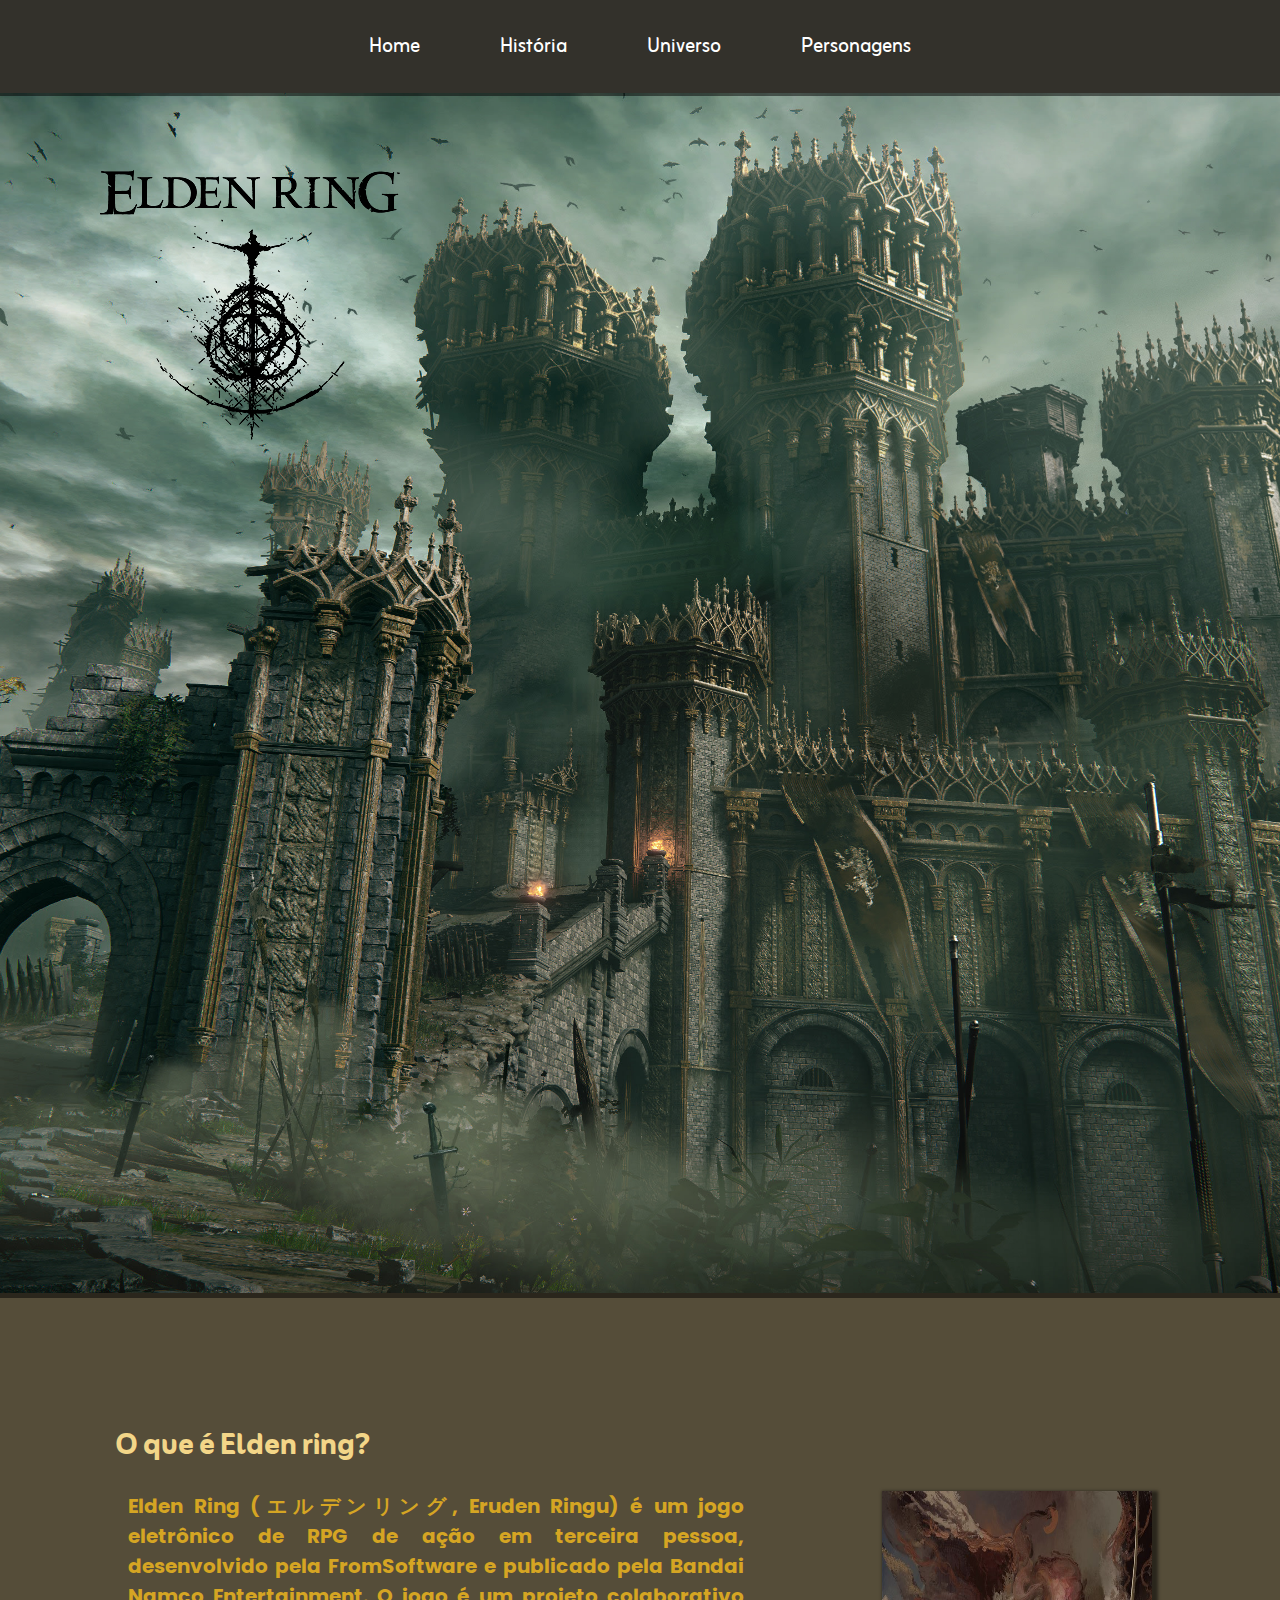
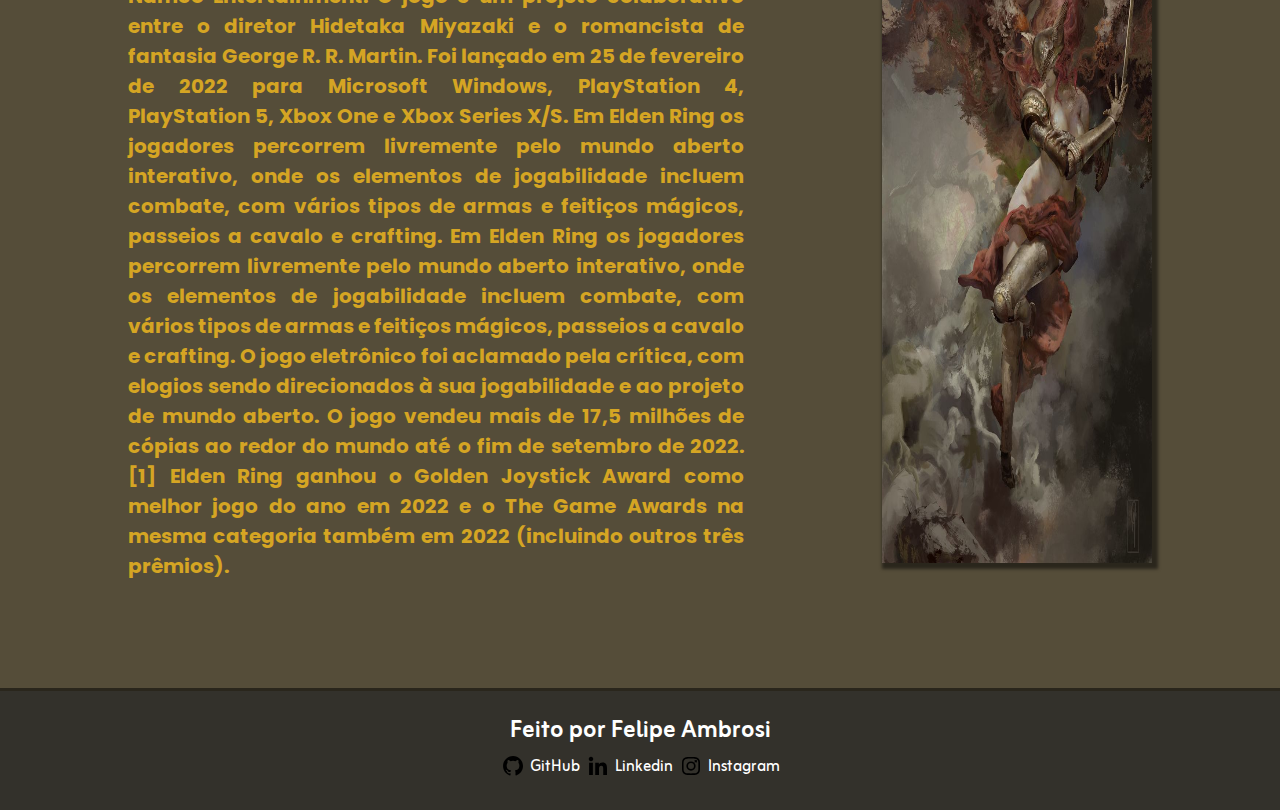
<file: EldenRing/index.html>
<!DOCTYPE html>
<html lang="pt-br">
<head>
    <meta charset="UTF-8">
    <meta name="viewport" content="width=device-width, initial-scale=1.0">
    <title>Elden Ring</title>
    <link rel="stylesheet" href="CSS/index.css">
</head>

<body>

    

    <section class="cabecalho">
        
        <ul id="menu">
            <li><a href="index.html">Home</a></li>
            <li><a href="historia.html">História</a></li>
            <li><a href="universo.html">Universo</a></li>
            <li><a href="personagens.html">Personagens</a></li>
        </ul>

    </section>



    <section id="banner">
        <img src="Imagens/logo.png" alt="Logo de elden ring" id="logo">
    </section>



    <div id="container">

        <h1>O que é Elden ring?</h1>
        
        <div id="conteudo">
            <p>Elden Ring (エルデンリング, Eruden Ringu) é um jogo eletrônico de RPG de ação em terceira pessoa,
                desenvolvido pela FromSoftware e publicado pela Bandai Namco Entertainment. O jogo é um projeto
                colaborativo entre o diretor Hidetaka Miyazaki e o romancista de fantasia George R. R. Martin. 
                Foi lançado em 25 de fevereiro de 2022 para Microsoft Windows, PlayStation 4, PlayStation 5, 
                Xbox One e Xbox Series X/S.
                Em Elden Ring os jogadores percorrem livremente pelo mundo aberto interativo, onde os elementos
                de jogabilidade incluem combate, com vários tipos de armas e feitiços mágicos, passeios a cavalo 
                e crafting. 
                Em Elden Ring os jogadores percorrem livremente pelo mundo aberto interativo, onde os elementos de 
                jogabilidade incluem combate, com vários tipos de armas
                e feitiços mágicos, passeios a cavalo e crafting.
                O jogo eletrônico foi aclamado pela crítica, com elogios sendo direcionados à sua jogabilidade e 
                ao projeto de mundo aberto. O jogo vendeu mais de 17,5 milhões de cópias ao redor do mundo até o 
                fim de setembro de 2022.[1] Elden Ring ganhou o Golden Joystick Award como melhor jogo do ano em 
                2022 e o The Game Awards na mesma categoria também em 2022 (incluindo outros três prêmios).</p>

                <div id="imagem-1">
                    <img id="malenia"src="/EldenRing/Imagens/Malenia.jfif" alt="">
                </div>
        </div>
        
        

    </div>

<footer>

    <div id="main-footer">

        <div id="sobre-mim">
            <h2>Feito por Felipe Ambrosi</h2>
        </div>
    
        <div id="redes-sociais">

            <ul>

                <li class="imagen-link">
                    <img src="Imagens/github-logo-24.png" alt="">
                </li>

                <li class="link">
                    <a href="https://github.com/LipeAmbrosi" target="_blank">
                    <p>GitHub</p>
                    </a>
                </li>

                <li class="imagen-link">
                    <img src="Imagens/bxl-linkedin.png" alt="">
                </li>

                <li class="link">
                    <a href="https://www.linkedin.com/in/felipe-ambrosi-6092a0245/" target="_blank">
                    <p>Linkedin</p>
                    </a>
                </li>

                <li class="imagen-link">
                    <img src="Imagens/bxl-instagram.png" alt="">
                </li>

                <li class="link">
                    <a href="https://www.instagram.com/fe_lipe_ambrosi/?next=%2F" target="_blank">
                    <p>Instagram</p>
                    </a>
                </li>
        </div>
  
    </div>
    
</footer>

</body>
</html>
</file>
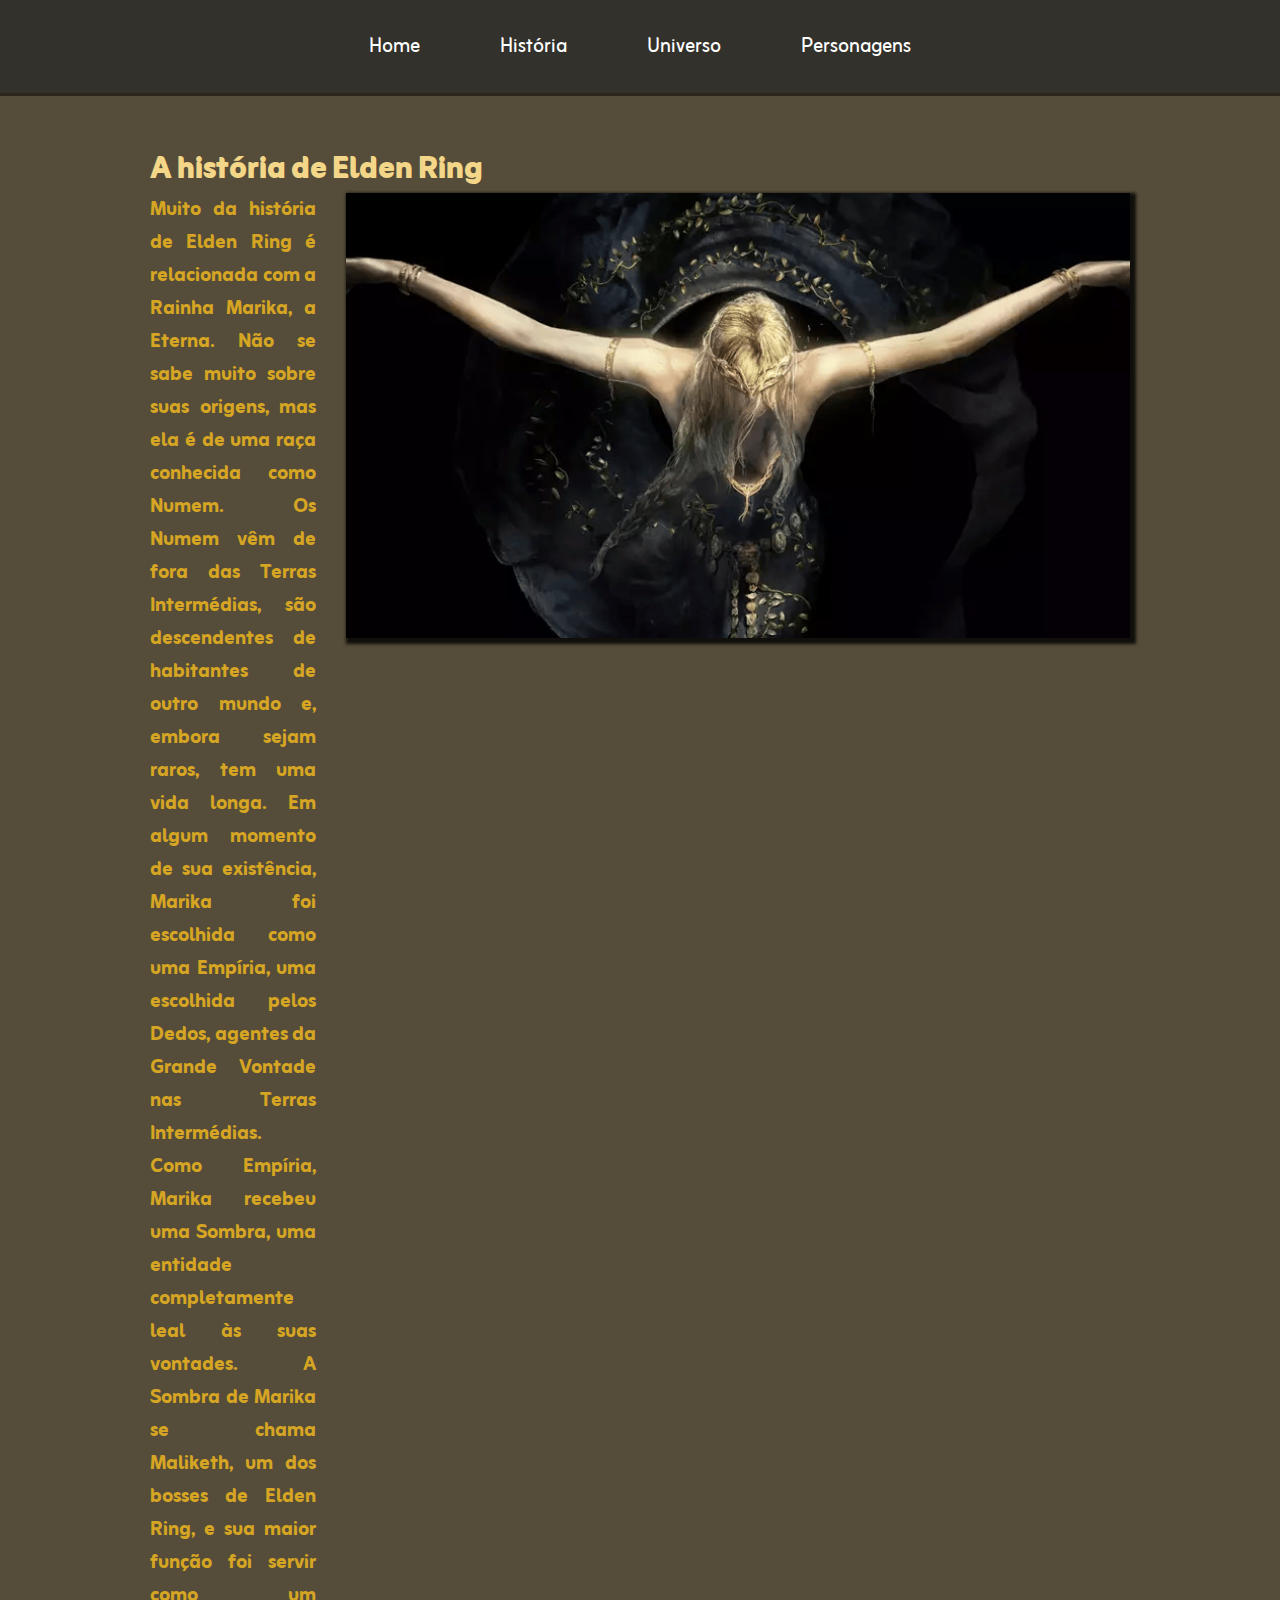
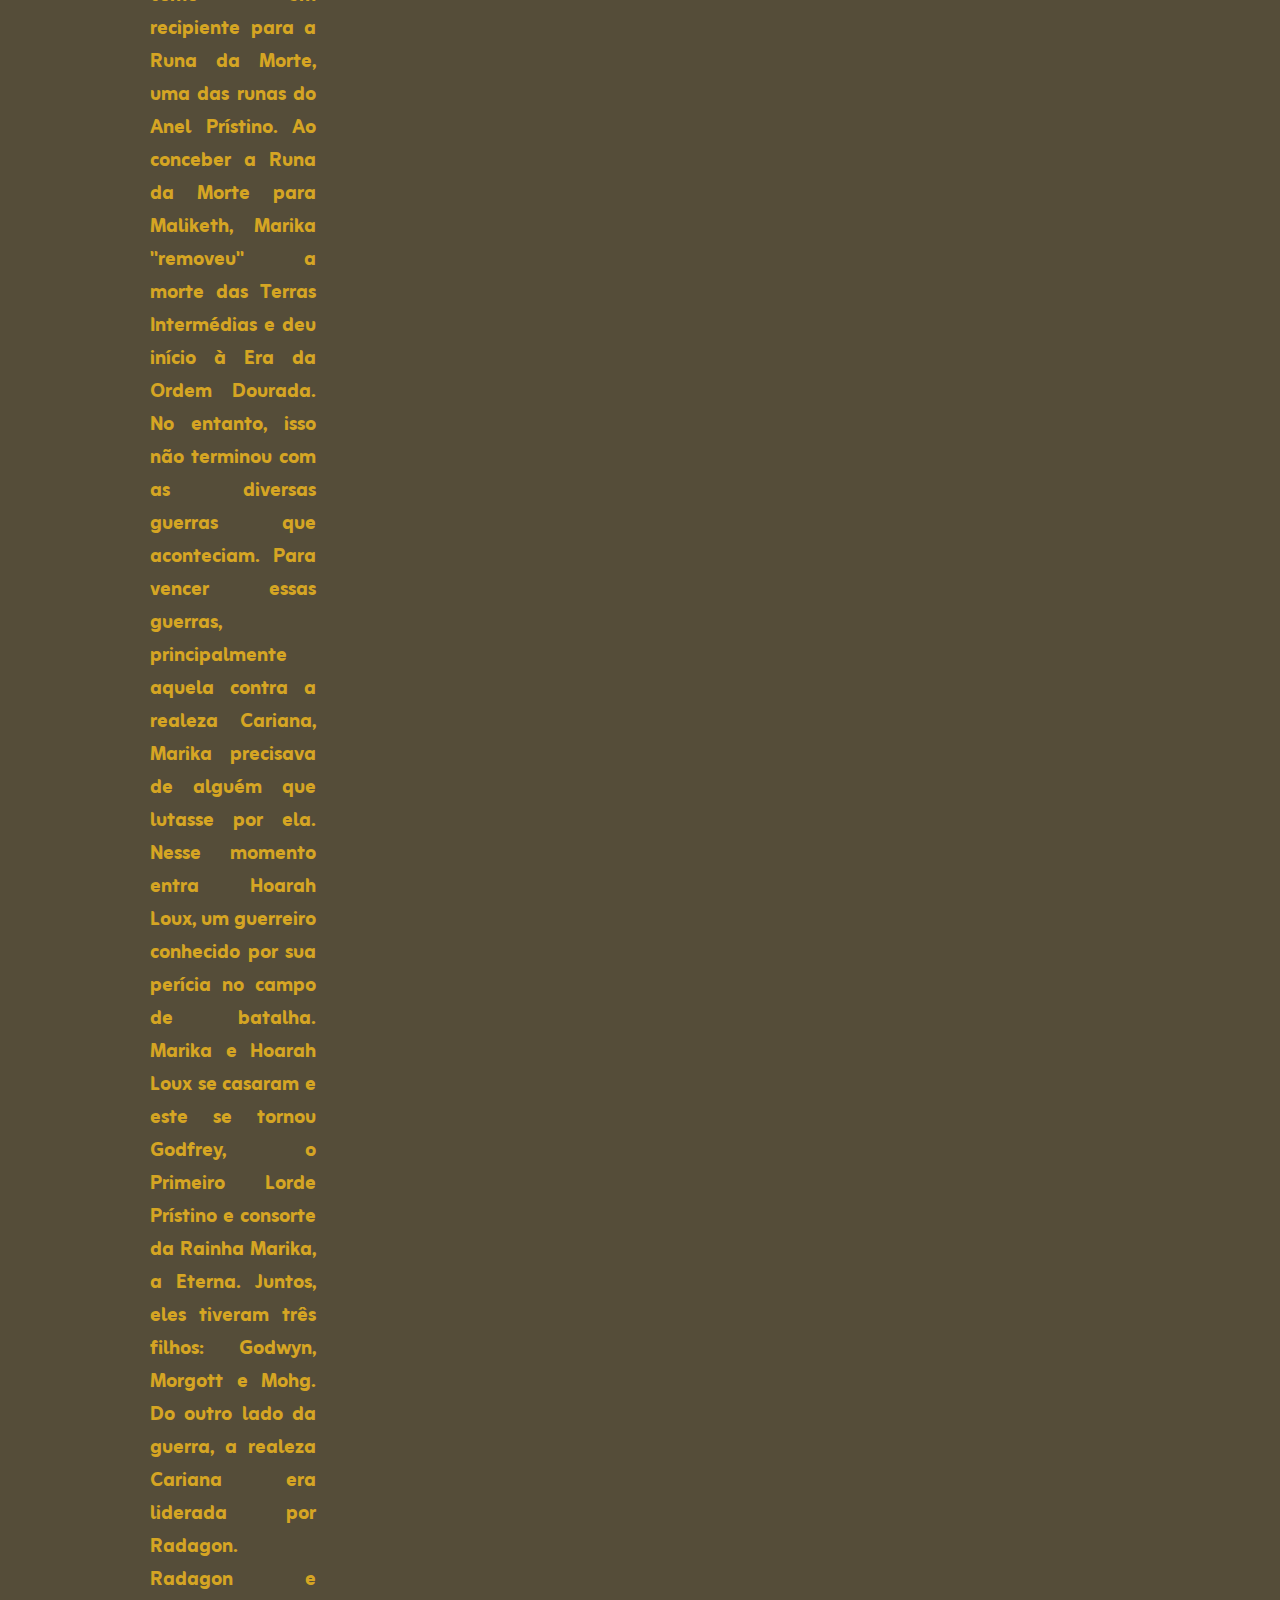
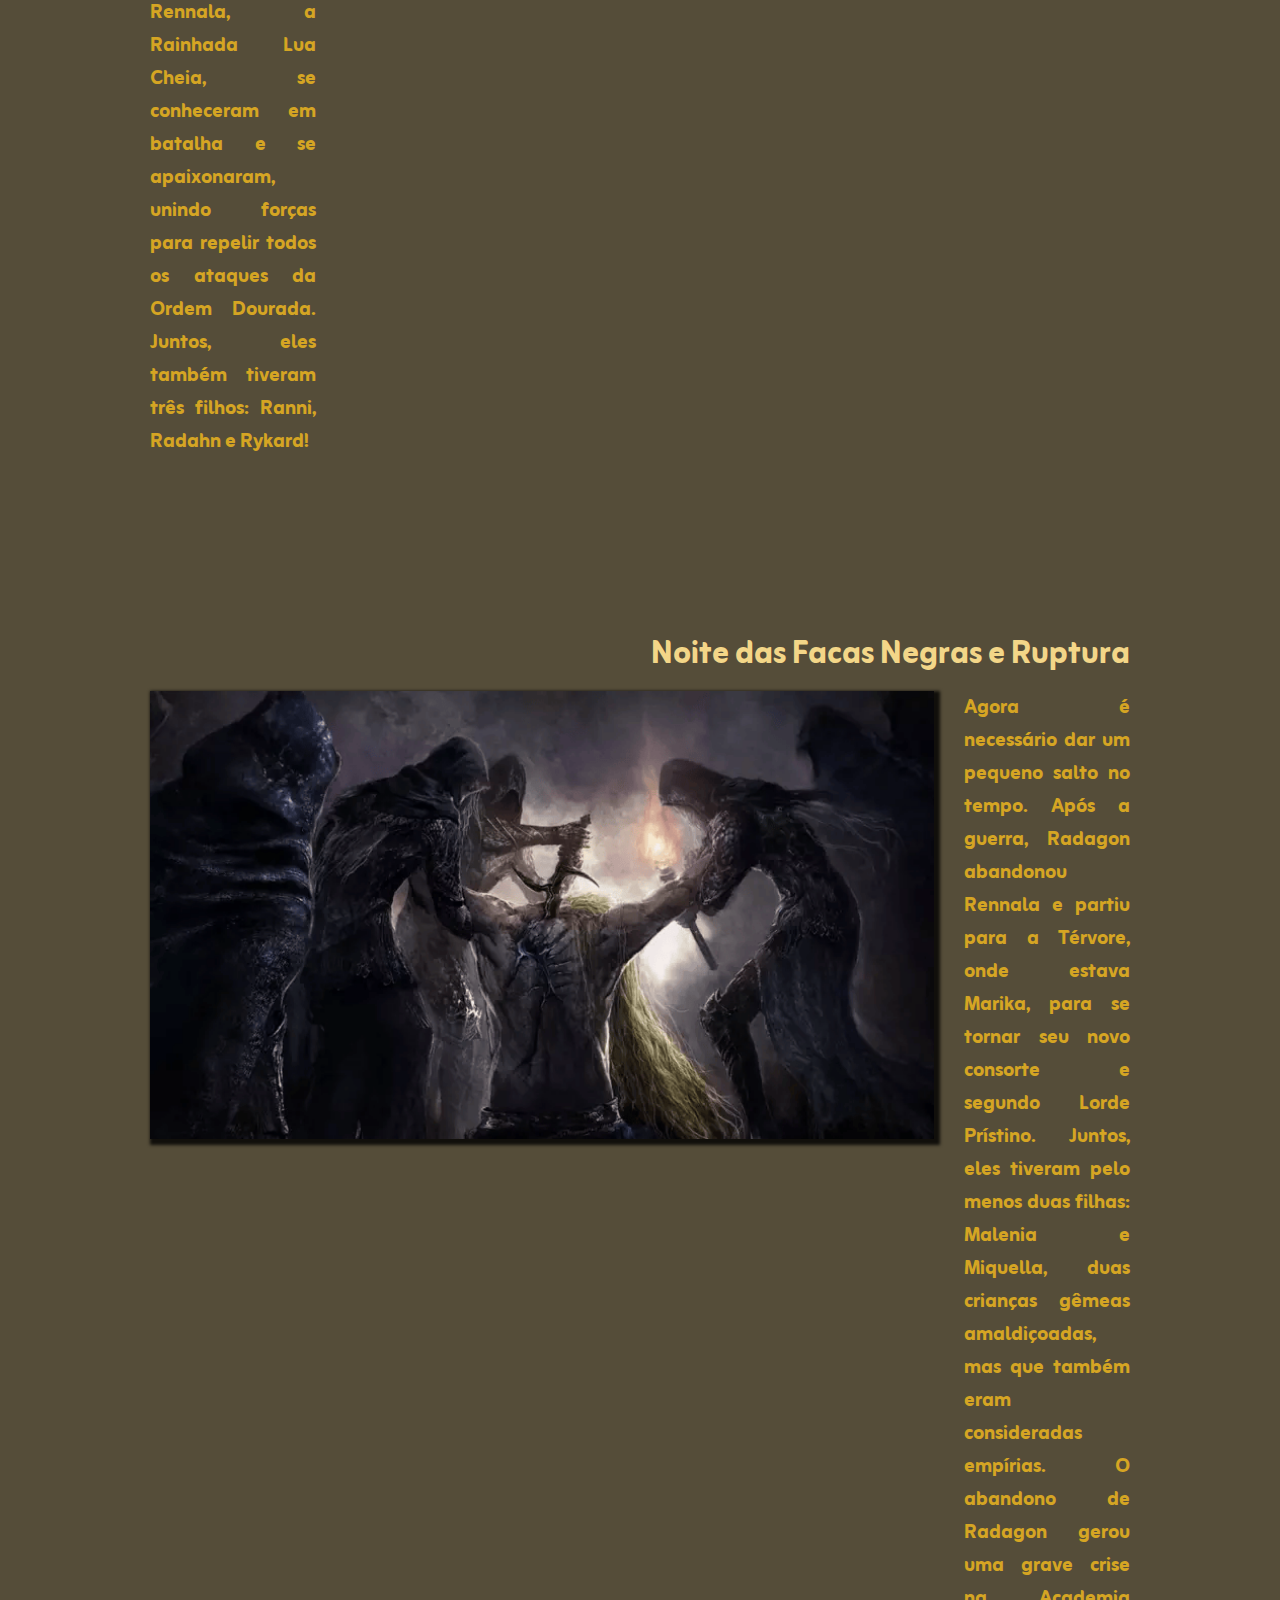
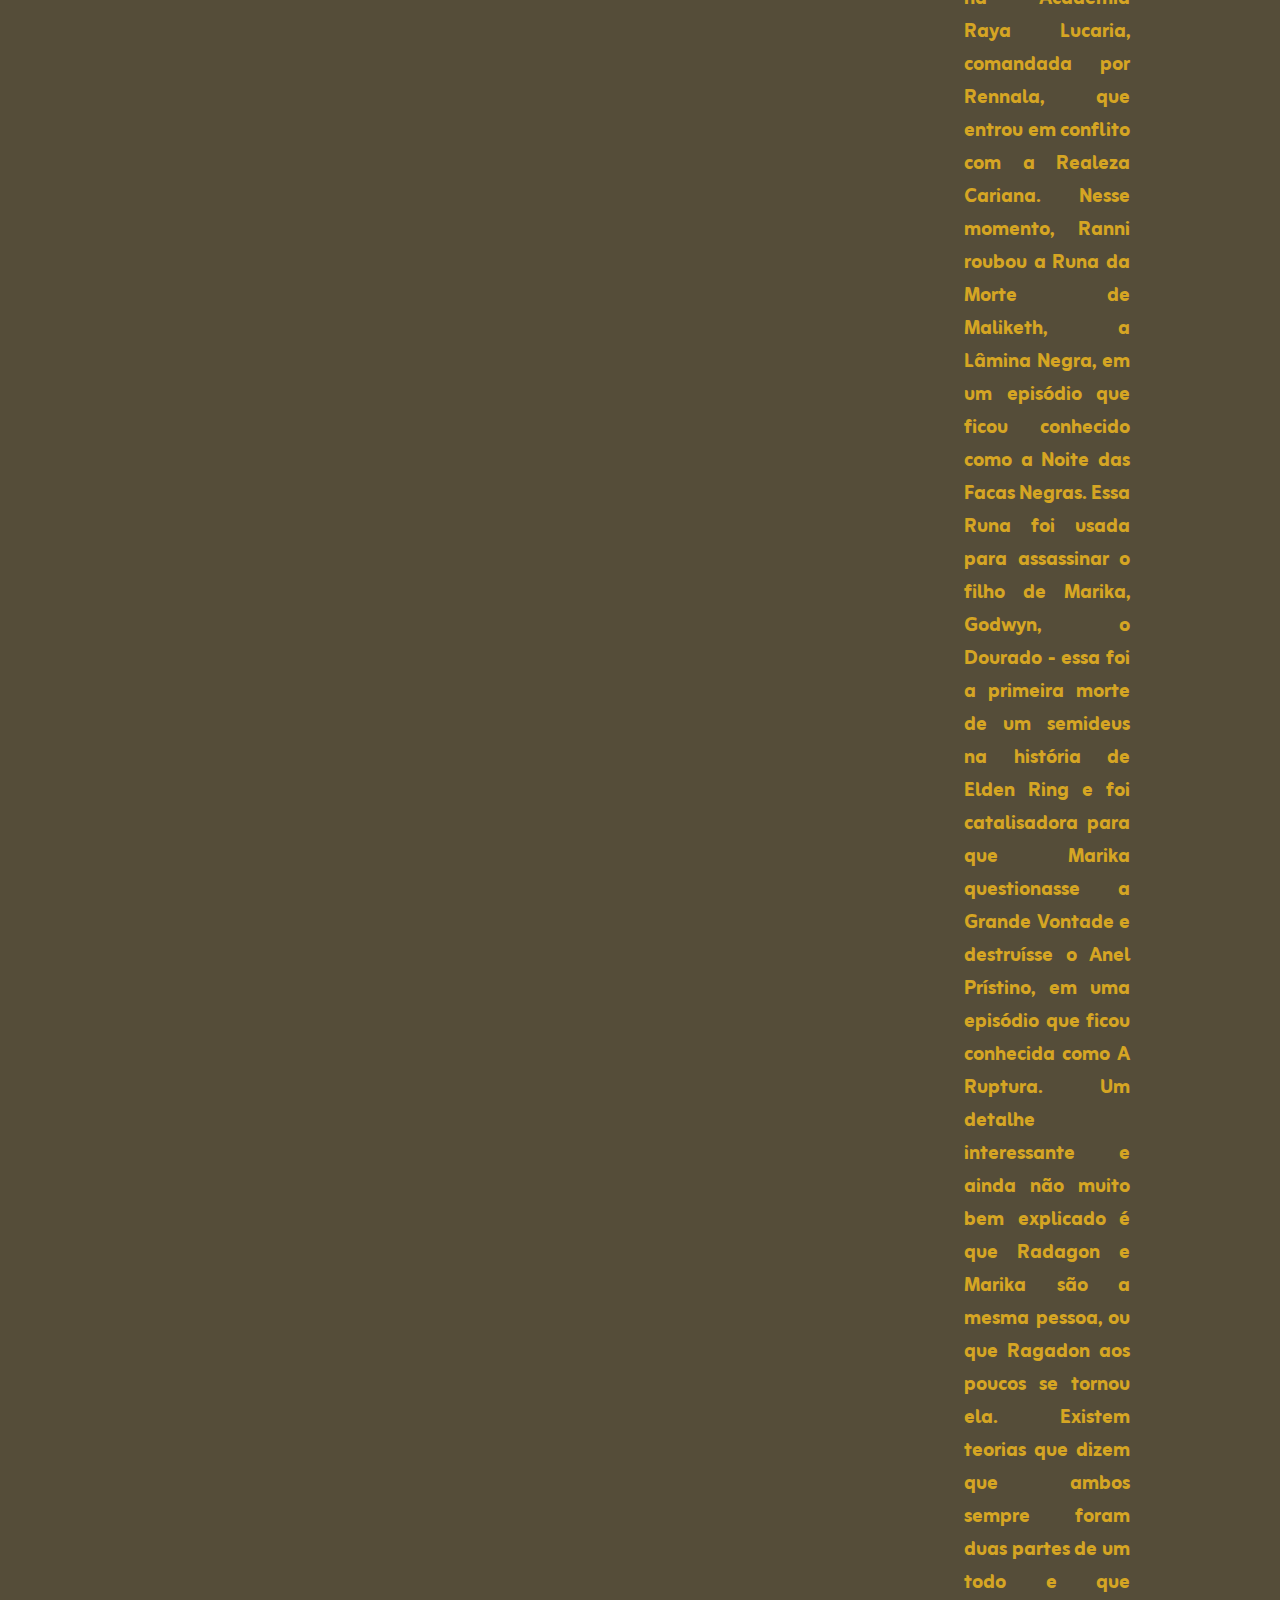
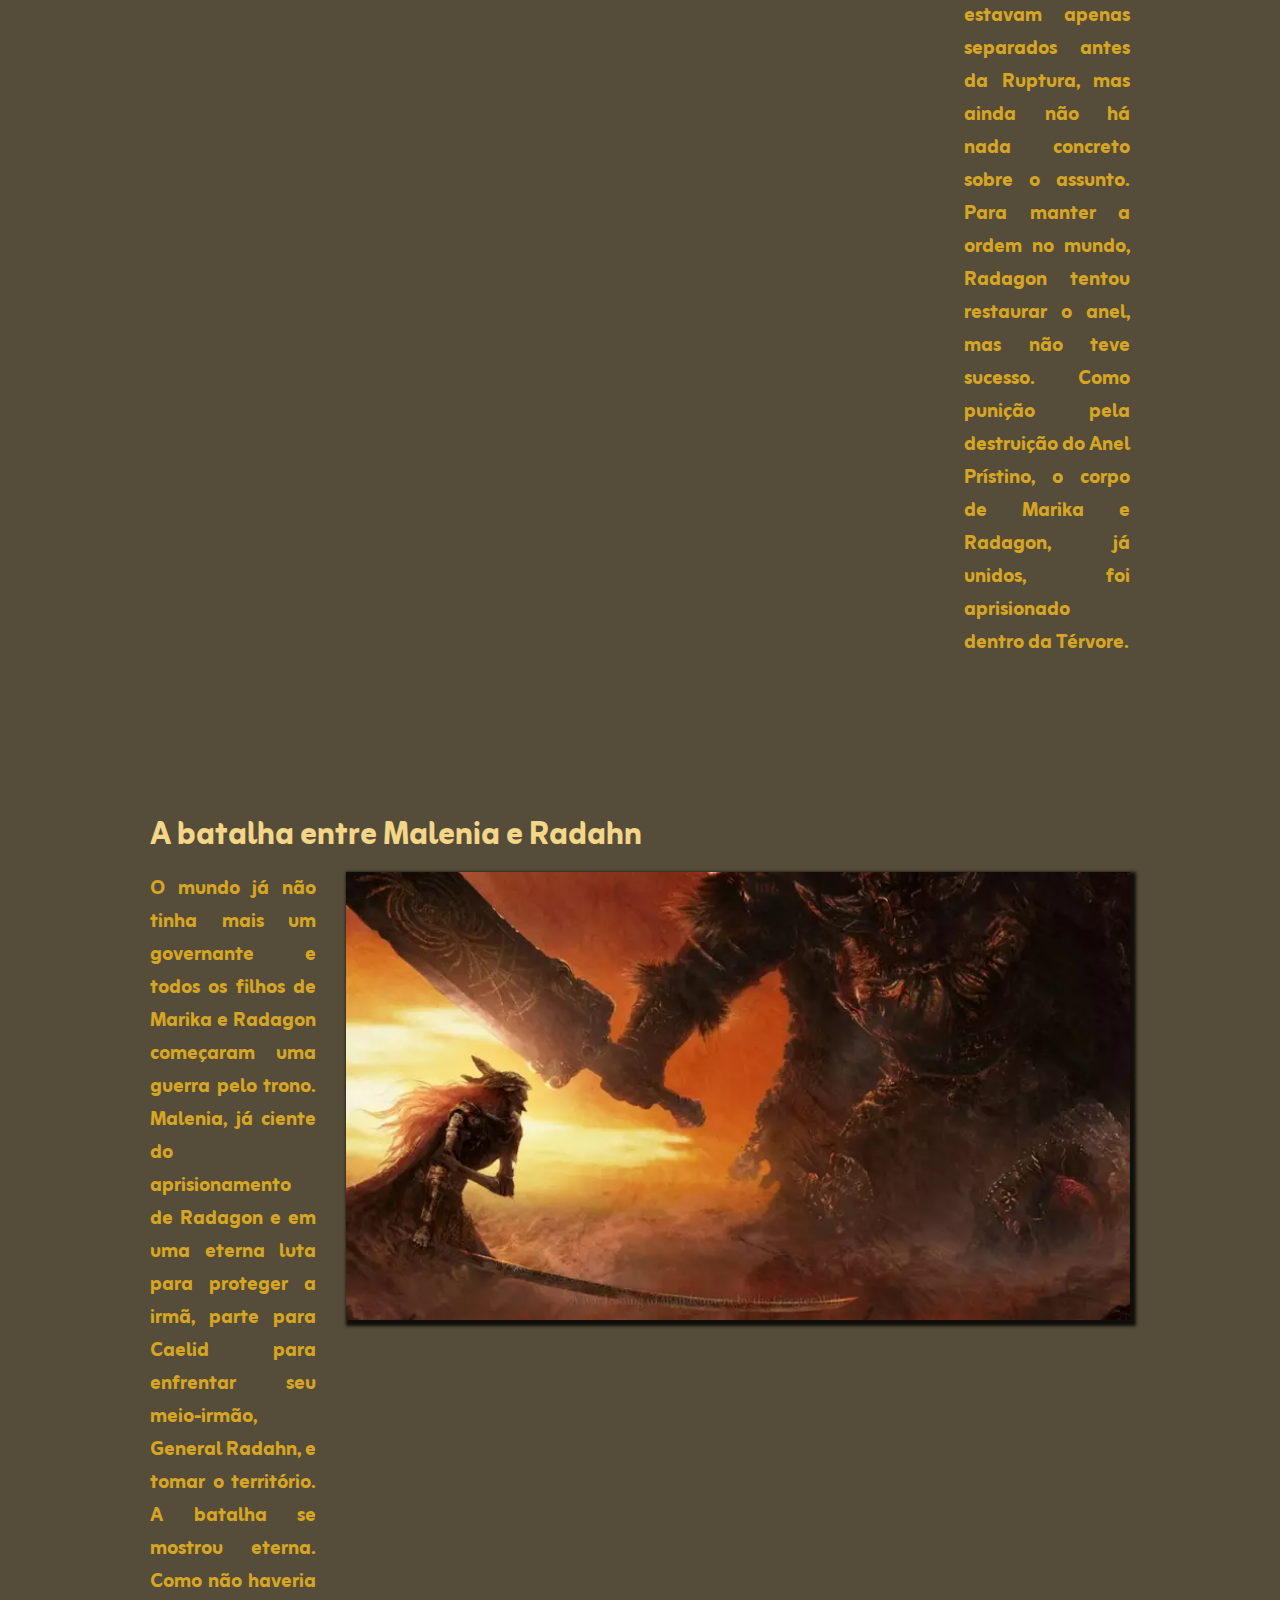
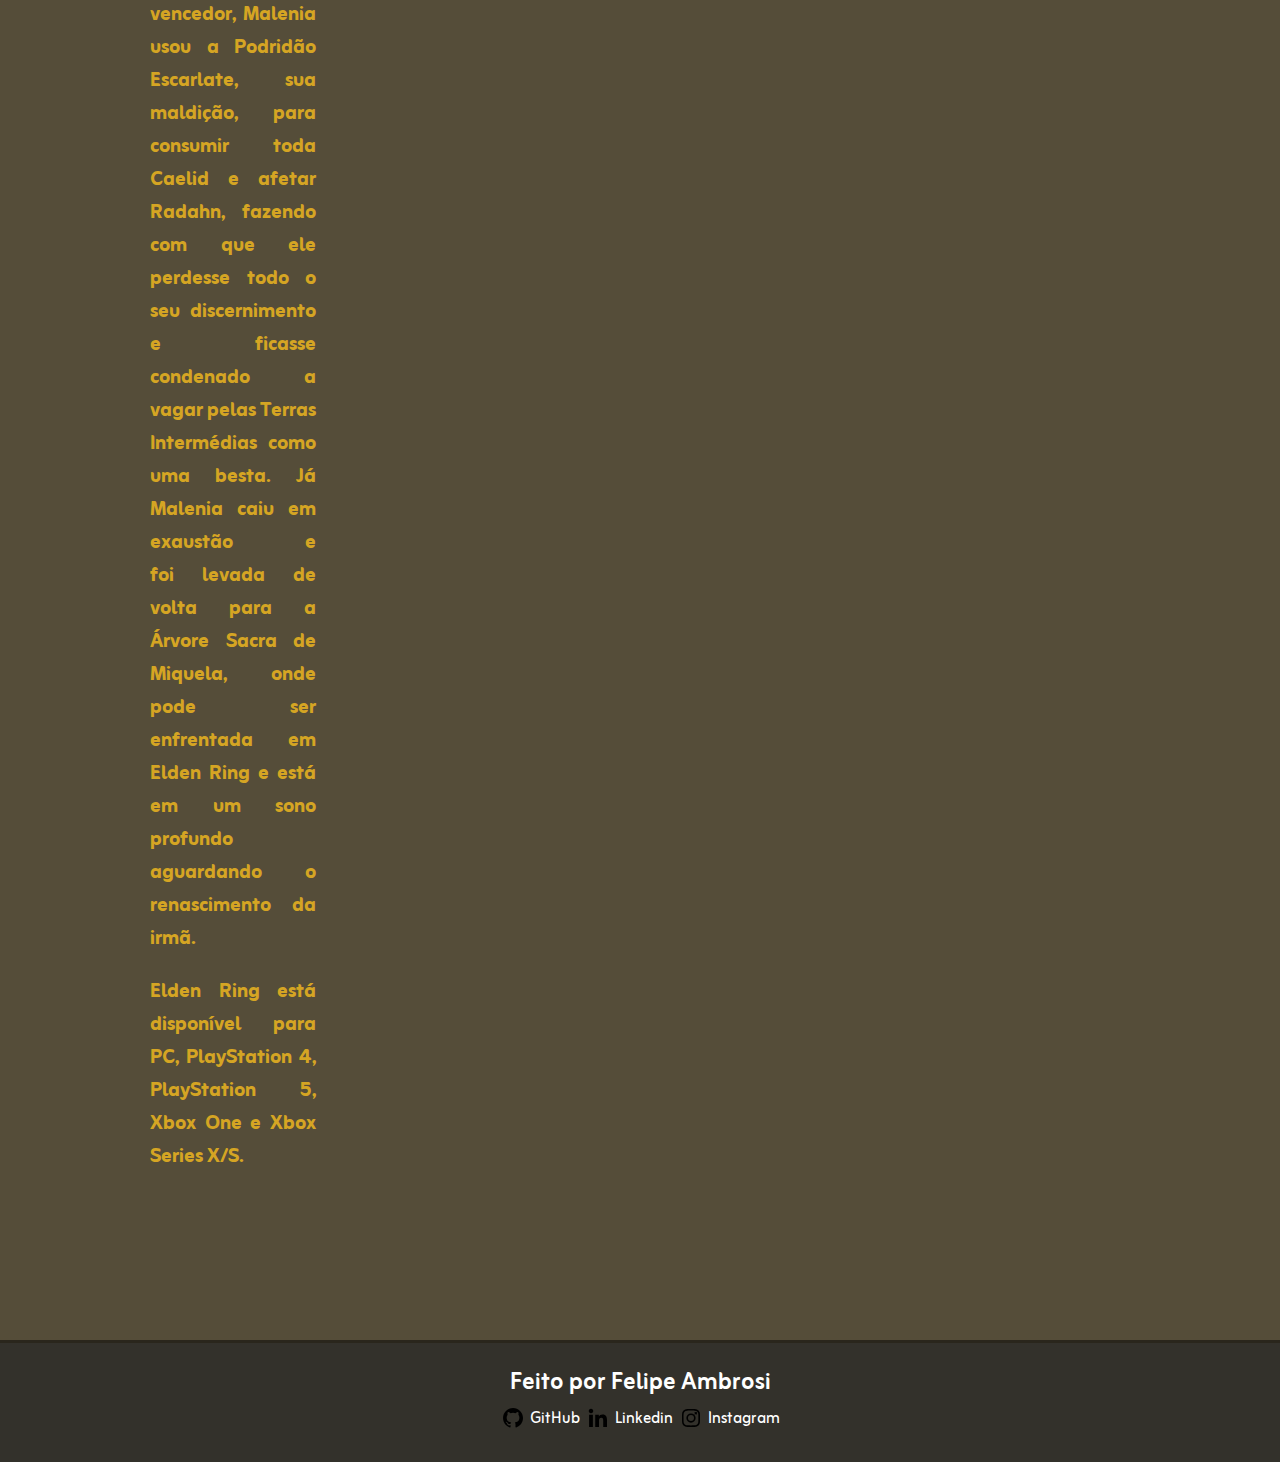
<file: historia.html>
<!DOCTYPE html>
<html lang="pt-br">
<head>
    <meta charset="UTF-8">
    <meta name="viewport" content="width=device-width, initial-scale=1.0">
    <title>História</title>
    <link rel="stylesheet" href="CSS/historia.css">
</head>
<body>
    
    <section class="cabecalho">
        
        <ul id="menu">
            <li><a href="index.html">Home</a></li>
            <li><a href="historia.html">História</a></li>
            <li><a href="universo.html">Universo</a></li>
            <li><a href="personagens.html">Personagens</a></li>
        </ul>

    </section>

    <div id="body-1">

        <h1>A história de Elden Ring</h1>

        <div id="body-1-primeiro-bloco">
            
            <div  class="texto">

                <p>
                   Muito da história de Elden Ring é relacionada com a Rainha Marika, a Eterna. 
                   Não se sabe muito sobre suas origens, mas ela é de uma raça conhecida como Numem.
                   Os Numem vêm de fora das Terras Intermédias, são descendentes de habitantes de outro mundo 
                   e, embora sejam raros, tem uma vida longa. Em algum momento de sua existência, Marika foi 
                   escolhida como uma Empíria, uma escolhida pelos Dedos, agentes da Grande Vontade nas Terras 
                   Intermédias.
                   Como Empíria, Marika recebeu uma Sombra, uma entidade completamente leal às suas vontades. 
                   A Sombra de Marika se chama Maliketh, um dos bosses de Elden Ring, e sua maior função foi 
                   servir como um recipiente para a Runa da Morte, uma das runas do Anel Prístino.
                   Ao conceber a Runa da Morte para Maliketh, Marika "removeu" a morte das Terras Intermédias 
                   e deu início à Era da Ordem Dourada. No entanto, isso não terminou com as diversas guerras 
                   que aconteciam. Para vencer essas guerras, principalmente aquela contra a realeza Cariana, 
                   Marika precisava de alguém que lutasse por ela.
                   Nesse momento entra Hoarah Loux, um guerreiro conhecido por sua perícia no campo de batalha. 
                   Marika e Hoarah Loux se casaram e este se tornou Godfrey, o Primeiro Lorde Prístino e consorte 
                   da Rainha Marika, a Eterna. Juntos, eles tiveram três filhos: Godwyn, Morgott e Mohg.
                   Do outro lado da guerra, a realeza Cariana era liderada por Radagon. Radagon e Rennala, a Rainhada Lua Cheia, 
                   se conheceram em batalha e se apaixonaram, unindo forças para repelir todos os ataques da Ordem Dourada. 
                   Juntos, eles também tiveram três filhos: Ranni, Radahn e Rykard!
                </p>
                   
            </div>

           
            <div class="imagem">
                <img id="marika" src="Imagens/Imagens_geral/marika.png" alt="">
            </div>

        </div>

    </div>

    <div id="body-2">

        <h1>Noite das Facas Negras e Ruptura</h1>

        <div id="body-2-segundo-bloco-texto">

            <div id="imagem-2">
                <img id="facas-negras" src="Imagens/Imagens_geral/noite-das-facas-negras.png" alt="">
            </div>

            <div>
                <p>
                    Agora é necessário dar um pequeno salto no tempo. Após a guerra, Radagon 
                    abandonou Rennala e partiu para a Térvore, onde estava Marika, para se tornar 
                    seu novo consorte e segundo Lorde Prístino. Juntos, eles tiveram pelo menos duas filhas: 
                    Malenia e Miquella, duas crianças gêmeas amaldiçoadas, mas que também eram consideradas 
                    empírias.
                    O abandono de Radagon gerou uma grave crise na Academia Raya Lucaria, comandada por Rennala, 
                    que entrou em conflito com a Realeza Cariana. Nesse momento, Ranni roubou a Runa da Morte de 
                    Maliketh, a Lâmina Negra, em um episódio que ficou conhecido como a Noite das Facas Negras.
                    Essa Runa foi usada para assassinar o filho de Marika, Godwyn, o Dourado - essa foi a primeira 
                    morte de um semideus na história de Elden Ring e foi catalisadora para que Marika questionasse 
                    a Grande Vontade e destruísse o Anel Prístino, em uma episódio que ficou conhecida como A Ruptura.
                    Um detalhe interessante e ainda não muito bem explicado é que Radagon e Marika são a mesma pessoa, 
                    ou que Ragadon aos poucos se tornou ela. Existem teorias que dizem que ambos sempre foram duas 
                    partes de um todo e que estavam apenas separados antes da Ruptura, mas ainda não há nada concreto 
                    sobre o assunto. Para manter a ordem no mundo, Radagon tentou restaurar o anel, mas não teve sucesso. 
                    Como punição pela destruição do Anel Prístino, o corpo de Marika e Radagon, já unidos, foi aprisionado 
                    dentro da Térvore.
                 </p>

            </div>
            
          
        </div>

    </div>  
    
    <div id="body-3">

        <h1>A batalha entre Malenia e Radahn</h1>

        <div id="body-3-terceiro-bloco-texto">

            <div>  
                <p> O mundo já não tinha mais um governante e todos os filhos de Marika e Radagon começaram 
                    uma guerra pelo trono. Malenia, já ciente do aprisionamento de Radagon e em uma eterna 
                    luta para proteger a irmã, parte para Caelid para enfrentar seu meio-irmão, General Radahn, 
                    e tomar o território. A batalha se mostrou eterna. Como não haveria vencedor, Malenia usou 
                    a Podridão Escarlate, sua maldição, para consumir toda Caelid e afetar Radahn, fazendo com 
                    que ele perdesse todo o seu discernimento e ficasse condenado a vagar pelas Terras Intermédias 
                    como uma besta. Já Malenia caiu em exaustão e foi levada de volta para a Árvore Sacra de Miquela, 
                    onde pode ser enfrentada em Elden Ring e está em um sono profundo aguardando o renascimento da irmã.
                </p>

                <p>Elden Ring está disponível para PC, PlayStation 4, PlayStation 5, Xbox One e Xbox Series X/S.</p>

            </div>

            <div id="imagem-3">

                <img id="radhan-malenia" src="Imagens/Imagens_geral/Radhan_malenia.png" alt="">

            </div>

        </div>
    </div>

        <footer>
            <div id="main-footer">

                <div id="sobre-mim">
                    <h2>Feito por Felipe Ambrosi</h2>
                </div>
            
                <div id="redes-sociais">
        
                    <ul>
        
                        <li class="imagen-link">
                            <img src="Imagens/github-logo-24.png" alt="">
                        </li>
        
                        <li class="link">
                            <a href="https://github.com/LipeAmbrosi" target="_blank">
                            <p>GitHub</p>
                            </a>
                        </li>
        
                        <li class="imagen-link">
                            <img src="Imagens/bxl-linkedin.png" alt="">
                        </li>
        
                        <li class="link">
                            <a href="https://www.linkedin.com/in/felipe-ambrosi-6092a0245/" target="_blank">
                            <p>Linkedin</p>
                            </a>
                        </li>
        
                        <li class="imagen-link">
                            <img src="Imagens/bxl-instagram.png" alt="">
                        </li>
        
                        <li class="link">
                            <a href="https://www.instagram.com/fe_lipe_ambrosi/?next=%2F" target="_blank">
                            <p>Instagram</p>
                            </a>
                        </li>
                </div>
        </footer>
    </body>
</html>
</file>
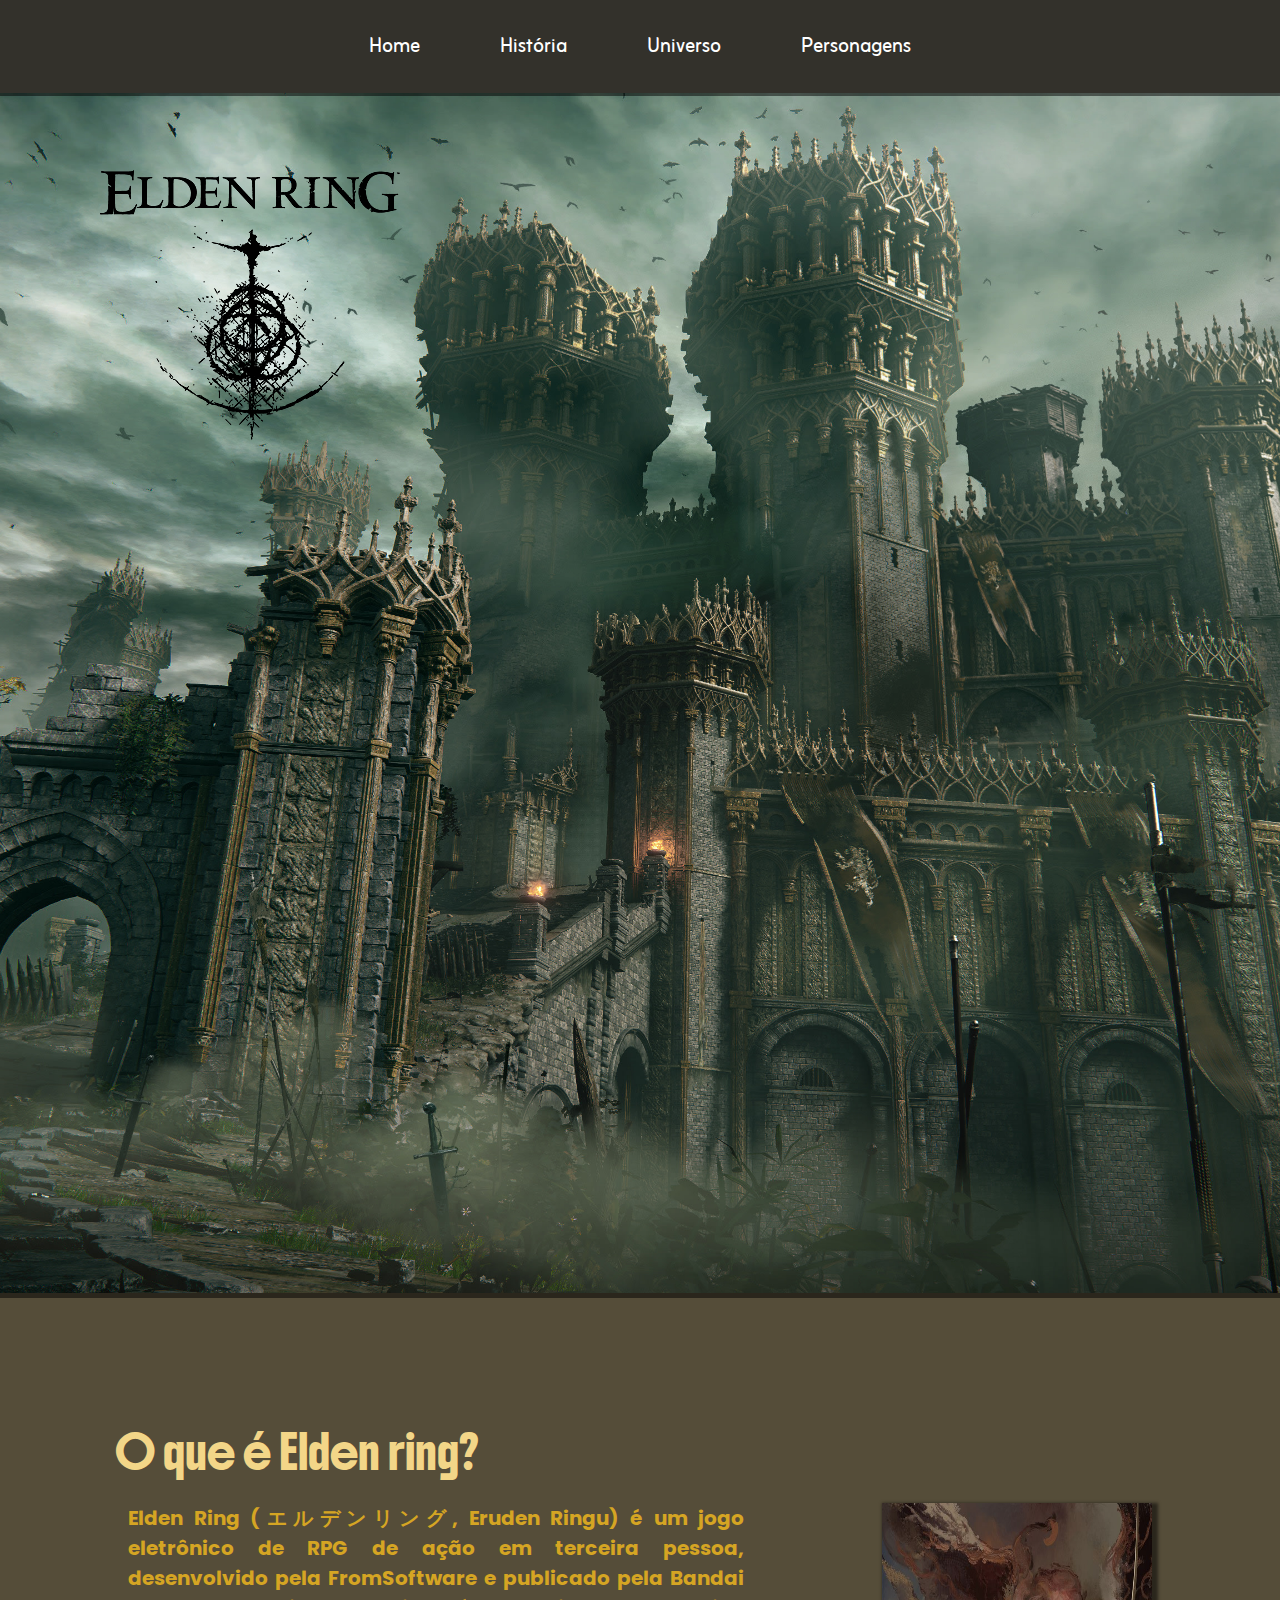
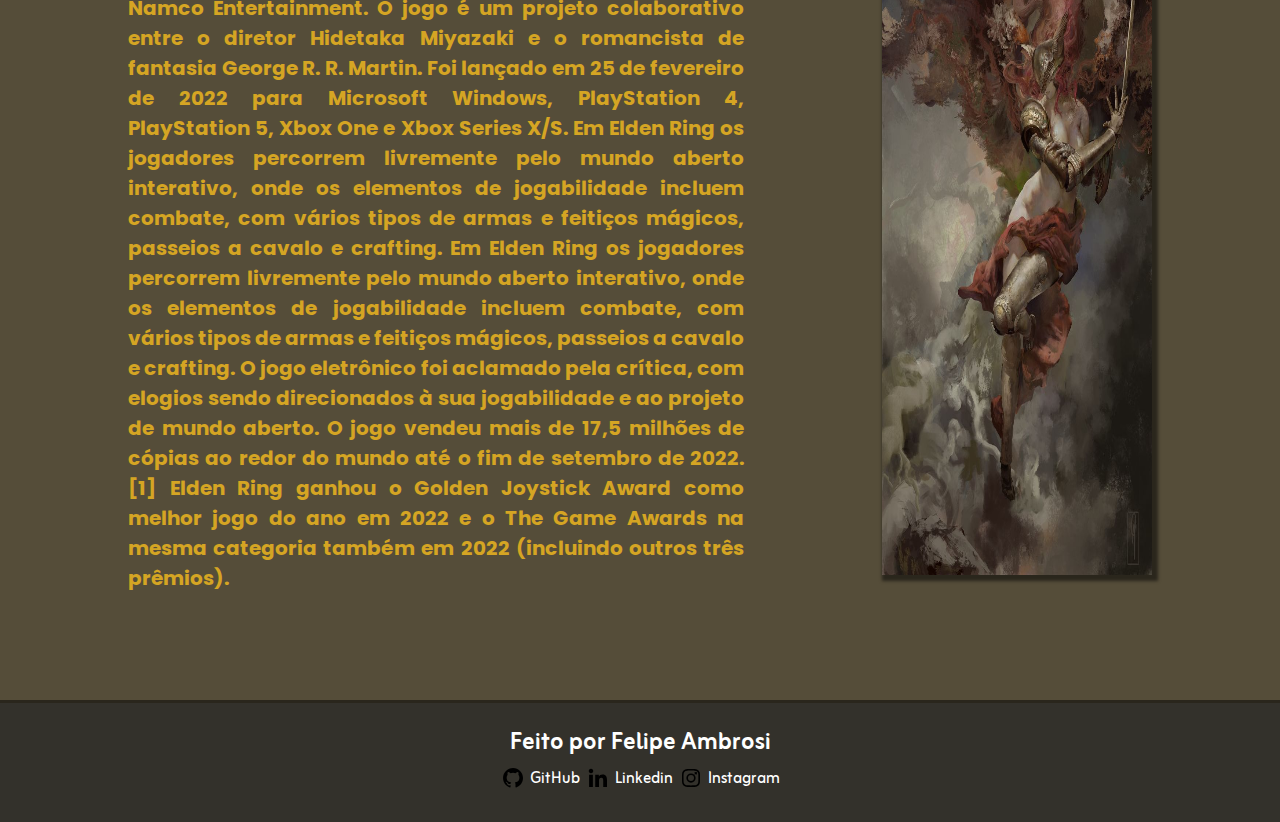
<file: EldenRing/home.html>
<!DOCTYPE html>
<html lang="pt-br">
<head>
    <meta charset="UTF-8">
    <meta name="viewport" content="width=device-width, initial-scale=1.0">
    <title>Elden Ring</title>
    <link rel="stylesheet" href="CSS/home.css">
</head>

<body>

    

    <section class="cabecalho">
        
        <ul id="menu">
            <li><a href="home.html">Home</a></li>
            <li><a href="historia.html">História</a></li>
            <li><a href="universo.html">Universo</a></li>
            <li><a href="personagens.html">Personagens</a></li>
        </ul>

    </section>



    <section id="banner">
        <img src="Imagens/logo.png" alt="Logo de elden ring" id="logo">
    </section>



    <div id="container">

        <h1>O que é Elden ring?</h1>
        
        <div id="conteudo">
            <p>Elden Ring (エルデンリング, Eruden Ringu) é um jogo eletrônico de RPG de ação em terceira pessoa,
                desenvolvido pela FromSoftware e publicado pela Bandai Namco Entertainment. O jogo é um projeto
                colaborativo entre o diretor Hidetaka Miyazaki e o romancista de fantasia George R. R. Martin. 
                Foi lançado em 25 de fevereiro de 2022 para Microsoft Windows, PlayStation 4, PlayStation 5, 
                Xbox One e Xbox Series X/S.
                Em Elden Ring os jogadores percorrem livremente pelo mundo aberto interativo, onde os elementos
                de jogabilidade incluem combate, com vários tipos de armas e feitiços mágicos, passeios a cavalo 
                e crafting. 
                Em Elden Ring os jogadores percorrem livremente pelo mundo aberto interativo, onde os elementos de 
                jogabilidade incluem combate, com vários tipos de armas
                e feitiços mágicos, passeios a cavalo e crafting.
                O jogo eletrônico foi aclamado pela crítica, com elogios sendo direcionados à sua jogabilidade e 
                ao projeto de mundo aberto. O jogo vendeu mais de 17,5 milhões de cópias ao redor do mundo até o 
                fim de setembro de 2022.[1] Elden Ring ganhou o Golden Joystick Award como melhor jogo do ano em 
                2022 e o The Game Awards na mesma categoria também em 2022 (incluindo outros três prêmios).</p>

                <div id="imagem-1">
                    <img id="malenia"src="/EldenRing/Imagens/Malenia.jfif" alt="">
                </div>
        </div>
        
        

    </div>

<footer>

    <div id="main-footer">

        <div id="sobre-mim">
            <h2>Feito por Felipe Ambrosi</h2>
        </div>
    
        <div id="redes-sociais">

            <ul>

                <li class="imagen-link">
                    <img src="Imagens/github-logo-24.png" alt="">
                </li>

                <li class="link">
                    <a href="https://github.com/LipeAmbrosi" target="_blank">
                    <p>GitHub</p>
                    </a>
                </li>

                <li class="imagen-link">
                    <img src="Imagens/bxl-linkedin.png" alt="">
                </li>

                <li class="link">
                    <a href="https://www.linkedin.com/in/felipe-ambrosi-6092a0245/" target="_blank">
                    <p>Linkedin</p>
                    </a>
                </li>

                <li class="imagen-link">
                    <img src="Imagens/bxl-instagram.png" alt="">
                </li>

                <li class="link">
                    <a href="https://www.instagram.com/fe_lipe_ambrosi/?next=%2F" target="_blank">
                    <p>Instagram</p>
                    </a>
                </li>
        </div>
  
    </div>
    
</footer>

</body>
</html>
</file>
<file: EldenRing/CSS/index.css>
@import url('https://fonts.googleapis.com/css2?family=Zain:ital,wght@0,200;0,300;0,400;0,700;0,800;0,900;1,300;1,400&display=swap');
@import url('https://fonts.googleapis.com/css2?family=Boldonse&display=swap');
@import url('https://fonts.googleapis.com/css2?family=Poppins:ital,wght@0,100;0,200;0,300;0,400;0,500;0,600;0,700;0,800;0,900;1,100;1,200;1,300;1,400;1,500;1,600;1,700;1,800;1,900&display=swap');

*{
    margin: 0;
    padding: 0;
    box-sizing: border-box;
    font-family: "Zain", sans-serif;
}

/*Barra de Navegação*/

.cabecalho{
    position: sticky;
    top: 0px;
    box-shadow: 0px 3px rgba(0, 0, 0, 0.5);
    z-index: 1;
}
#menu{
    display: flex;
    justify-content: center;
    list-style: none;
    background-color: #33312B;
    width: 100%;
    
}

#menu li{
    margin: 0 10px;
}

#menu li a{
    color:white;
    padding: 30px;
    text-decoration: none;
    display: inline-block;
    font-size: 20px;
}

#menu li a:hover{
    background-color: black;
    color: #FFBB00;
}


/*Corpo do site*/

#logo {
    position:absolute;
    top:170px;
    left: 100px;
}

body{
    height: 100%;
    background-color: #554D39;
}

#banner{
    background-image: url(/EldenRing/Imagens/banner.jpg);
    height: 1200px;
    background-size: contain;
    background-size: cover;
    background-position: center;
    box-shadow: 0px 5px rgba(0, 0, 0, 0.5);
}

#container{
    display: flex;
    flex-direction: column;
    align-items: flex-start;
    gap:10px;
}

#conteudo{
    display: flex;
    align-items: flex-start;
    gap: 10px;
}

#container p{
    
    margin: 0;
    width: 1250px;
    text-align: justify;
    padding: 0% 10%;
    font-size: 20px;
    color: #D5A523;
    font-weight: 700;
    font-family: "Poppins", sans-serif;   

    
    
}

#container h1{

    margin: 0;
    padding: 10% 10% 10px 9%;
    color: #f3d688;
    font-weight: 800;
    font-size: 30px;

}

#imagem-1{
    padding-right: 10%;
    padding-bottom: 10%;
    height: 800px;
}


/*Rodapé do site*/


footer{
    background-color: #33312B;
    width: 100%;
    padding: 20px;
    box-shadow: 0px 0px 0px 3px rgba(0, 0, 0, 0.5);

}

#main-footer{
    display: flex;
    flex-direction: column;
    align-items: center;
    color: white;
}

#sobre-mim{
    display: flex;
    flex-direction: column;
    align-items: center;
}

#redes-sociais ul{
    display: flex;
    justify-content: center;
    list-style: none;
    margin: 0px;
    width: 100%;
    
}

#redes-sociais .link{
    padding-top: 3px;
    padding-left: 2px
}

#redes-sociais a:hover{
    color: #FFBB00;
}

#redes-sociais li{
   padding: 3px;
}

#redes-sociais a{
    color: white;
    text-decoration: none;
}

/*Imagens*/

#malenia{

    max-width: 100%;
    height: 100%;
    box-shadow: 3px 3px 3px 3px rgba(0, 0, 0, 0.5);

}
</file>
<file: CSS/historia.css>
@import url('https://fonts.googleapis.com/css2?family=Zain:ital,wght@0,200;0,300;0,400;0,700;0,800;0,900;1,300;1,400&display=swap');
@import url('https://fonts.googleapis.com/css2?family=Boldonse&display=swap');
@import url('https://fonts.googleapis.com/css2?family=Poppins:ital,wght@0,100;0,200;0,300;0,400;0,500;0,600;0,700;0,800;0,900;1,100;1,200;1,300;1,400;1,500;1,600;1,700;1,800;1,900&display=swap');

*{
    margin: 0;
    padding: 0;
    box-sizing: border-box;
    font-family: "Zain", sans-serif;
}

/*Barra de Navegação*/

.cabecalho{
    position: sticky;
    top: 0px;
    box-shadow: 0px 3px rgba(0, 0, 0, 0.5);
    z-index: 1;
}
#menu{
    display: flex;
    justify-content: center;
    list-style: none;
    background-color: #33312B;
    width: 100%;
    
}

#menu li{
    margin: 0 10px;
}

#menu li a{
    color:white;
    padding: 30px;
    text-decoration: none;
    display: inline-block;
    font-size: 20px;
}

#menu li a:hover{
    background-color: black;
    color: #FFBB00;
}

/* Bloco - 1 - corpo */

body{
    height: 100%;
    background-color: #554D39;
}

#body-1-primeiro-bloco{
    
    padding-top: 100px;
    display: flex;
    gap: 30px;
}

#body-1 h1{
    position: absolute;
    padding: 50px 150px;
    color: #f3d688;
    font-weight: 900;
}

#body-1-primeiro-bloco .texto{

    display: flex;
    flex-direction: column;
    justify-content: center;
    text-align: justify;
    padding-left: 150px;

}

#body-1-primeiro-bloco .imagem{

    padding-right: 150px;
    
}

div .texto p{

    color: #D5A523;
    font-size: 20px;
    font-weight: 800;
    padding-bottom: 20px;
    

}
/* Bloco - 2 - corpo */

#body-2 {

    padding-top: 150px;
}

#body-2 h1{

    color:#f3d688;
    font-weight: 800;
    padding-right: 150px;
    padding-bottom: 10px;
    text-align: right;
}

#body-2 p{

    color: #D5A523;
    font-size: 20px;
    font-weight: 800;
    text-align: justify;
    
}


#body-2-segundo-bloco-texto{

    display: flex;
    text-align: justify;
    padding-right: 150px;
    gap: 30px;
    
}


#imagem-2{
    padding-left: 150px;
}

/*Bloco - 3 - corpo*/

#body-3-terceiro-bloco-texto{

    display: flex;
    gap: 30px;
    padding: 0px 150px 150px 150px;

}

#body-3{

    padding-top: 150px;
}

#body-3 p{
    
    color: #D5A523;
    font-size: 20px;
    font-weight: 800;
    text-align: justify;
    padding-bottom: 20px;
}

#body-3 h1 {
    padding: 0px 0px 10px 150px;
    color: #f3d688;
    font-weight: 800;
    
}


/*Rodapé do site*/


footer{
    background-color: #33312B;
    width: 100%;
    padding: 20px;
    box-shadow: 0px 0px 0px 3px rgba(0, 0, 0, 0.5);

}

#main-footer{
    display: flex;
    flex-direction: column;
    align-items: center;
    color: white;
}

#sobre-mim{
    display: flex;
    flex-direction: column;
    align-items: center;
}

#redes-sociais ul{
    display: flex;
    justify-content: center;
    list-style: none;
    margin: 0px;
    width: 100%;
    
}

#redes-sociais .link{
    padding-top: 3px;
    padding-left: 2px
}

#redes-sociais a:hover{
    color: #FFBB00;
}

#redes-sociais li{
   padding: 3px;
}

#redes-sociais a{
    color: white;
    text-decoration: none;
}

/* Imagens */

#marika{
    
    width: 784px;
    height: 445px;
    box-shadow: 3px 3px 3px 3px rgba(0, 0, 0, 0.8);
}

#facas-negras{
    width: 784px;
    height: 448px;
    box-shadow: 3px 3px 3px 3px rgba(0, 0, 0, 0.8);
}

#radhan-malenia {
    width: 784px;
    height: 448px;
    box-shadow: 3px 3px 3px 3px rgba(0, 0, 0, 0.8);
}
</file>
<file: EldenRing/CSS/home.css>
@import url('https://fonts.googleapis.com/css2?family=Zain:ital,wght@0,200;0,300;0,400;0,700;0,800;0,900;1,300;1,400&display=swap');
@import url('https://fonts.googleapis.com/css2?family=Boldonse&display=swap');
@import url('https://fonts.googleapis.com/css2?family=Poppins:ital,wght@0,100;0,200;0,300;0,400;0,500;0,600;0,700;0,800;0,900;1,100;1,200;1,300;1,400;1,500;1,600;1,700;1,800;1,900&display=swap');

*{
    margin: 0;
    padding: 0;
    box-sizing: border-box;
    font-family: "Zain", sans-serif;
}

/*Barra de Navegação*/

.cabecalho{
    position: sticky;
    top: 0px;
    box-shadow: 0px 3px rgba(0, 0, 0, 0.5);
    z-index: 1;
}
#menu{
    display: flex;
    justify-content: center;
    list-style: none;
    background-color: #33312B;
    width: 100%;
    
}

#menu li{
    margin: 0 10px;
}

#menu li a{
    color:white;
    padding: 30px;
    text-decoration: none;
    display: inline-block;
    font-size: 20px;
}

#menu li a:hover{
    background-color: black;
    color: #FFBB00;
}


/*Corpo do site*/

#logo {
    position:absolute;
    top:170px;
    left: 100px;
}

body{
    height: 100%;
    background-color: #554D39;
}

#banner{
    background-image: url(/EldenRing/Imagens/banner.jpg);
    height: 1200px;
    background-size: contain;
    background-size: cover;
    background-position: center;
    box-shadow: 0px 5px rgba(0, 0, 0, 0.5);
}

#container{
    display: flex;
    flex-direction: column;
    align-items: flex-start;
    gap:10px;
}

#conteudo{
    display: flex;
    align-items: flex-start;
    gap: 10px;
}

#container p{
    
    margin: 0;
    width: 1250px;
    text-align: justify;
    padding: 0% 10%;
    font-size: 20px;
    color: #D5A523;
    font-weight: 700;
    font-family: "Poppins", sans-serif;   

    
    
}

#container h1{

    margin: 0;
    padding: 10% 10% 10px 9%;
    color: #f3d688;
    font-weight: 500;
    font-family: "Boldonse", system-ui;

}

#imagem-1{
    padding-right: 10%;
    padding-bottom: 10%;
    height: 800px;
}


/*Rodapé do site*/


footer{
    background-color: #33312B;
    width: 100%;
    padding: 20px;
    box-shadow: 0px 0px 0px 3px rgba(0, 0, 0, 0.5);

}

#main-footer{
    display: flex;
    flex-direction: column;
    align-items: center;
    color: white;
}

#sobre-mim{
    display: flex;
    flex-direction: column;
    align-items: center;
}

#redes-sociais ul{
    display: flex;
    justify-content: center;
    list-style: none;
    margin: 0px;
    width: 100%;
    
}

#redes-sociais .link{
    padding-top: 3px;
    padding-left: 2px
}

#redes-sociais a:hover{
    color: #FFBB00;
}

#redes-sociais li{
   padding: 3px;
}

#redes-sociais a{
    color: white;
    text-decoration: none;
}

/*Imagens*/

#malenia{

    max-width: 100%;
    height: 100%;
    box-shadow: 3px 3px 3px 3px rgba(0, 0, 0, 0.5);

}
</file>
